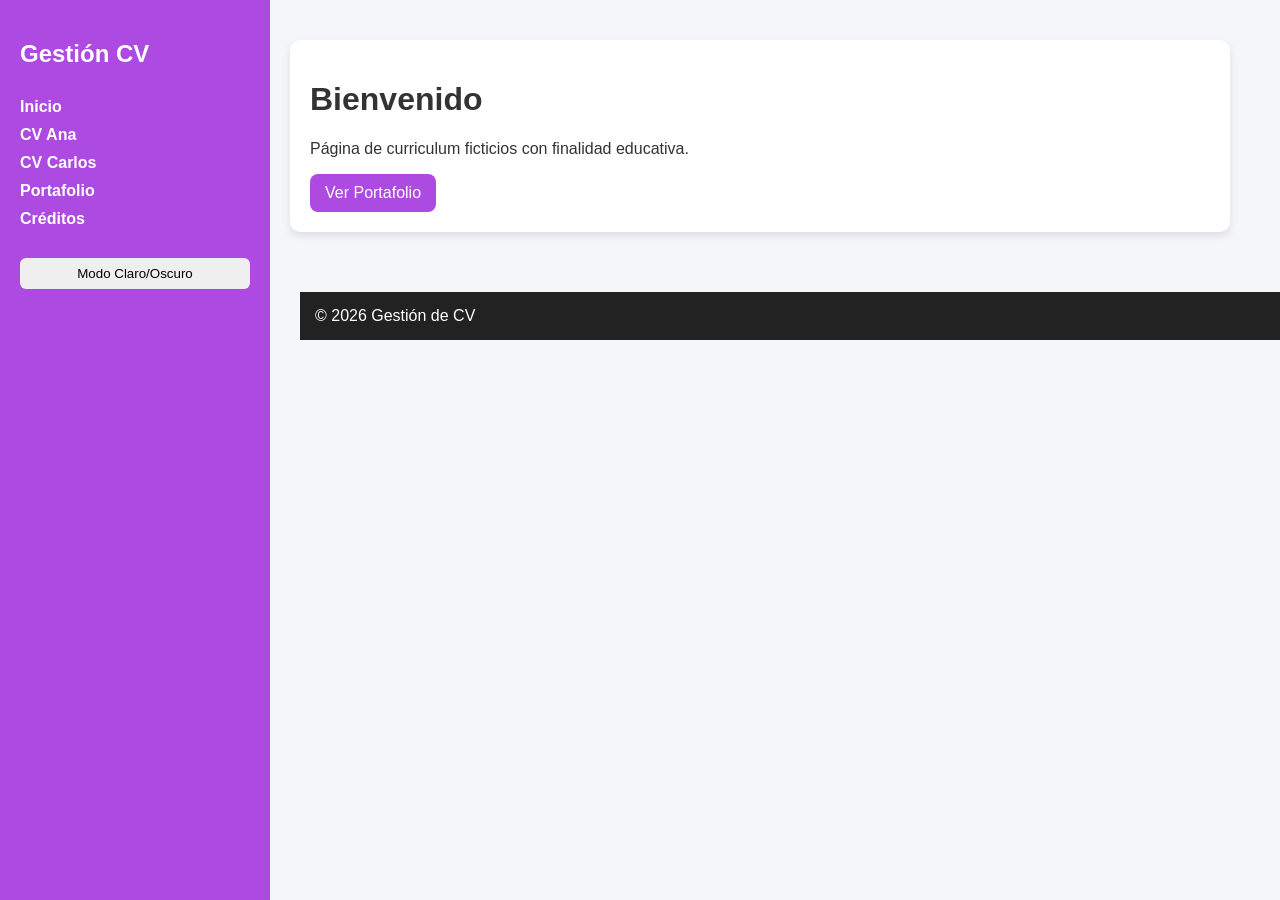
<file: Proyectos/gestion-cv-v2-proyecto/index.html>
<!DOCTYPE html>
<html lang="es">
<head>
<meta charset="UTF-8">
<title>Gestión de CV</title>
<link rel="stylesheet" href="css/estilos.css">
</head>
<body>


<header>
    <h2>Gestión CV</h2>
    <nav>
        <a href="index.html">Inicio</a>
        <a href="cv-ana.html">CV Ana</a>
        <a href="cv-carlos.html">CV Carlos</a>
        <a href="portafolio.html">Portafolio</a>
        <a href="creditos.html">Créditos</a>
    </nav>
    <button onclick="toggleModo()">Modo Claro/Oscuro</button>
</header>


<div class="container">
    <div class="card">
        <h1>Bienvenido</h1>
        <p>Página de curriculum ficticios con finalidad educativa.</p>
        <a href="portafolio.html" class="boton-link">Ver Portafolio</a>
    </div>
</div>


<footer>
    © 2026 Gestión de CV
</footer>
<script src="js/script.js"></script>


</body>
</html>
</file>
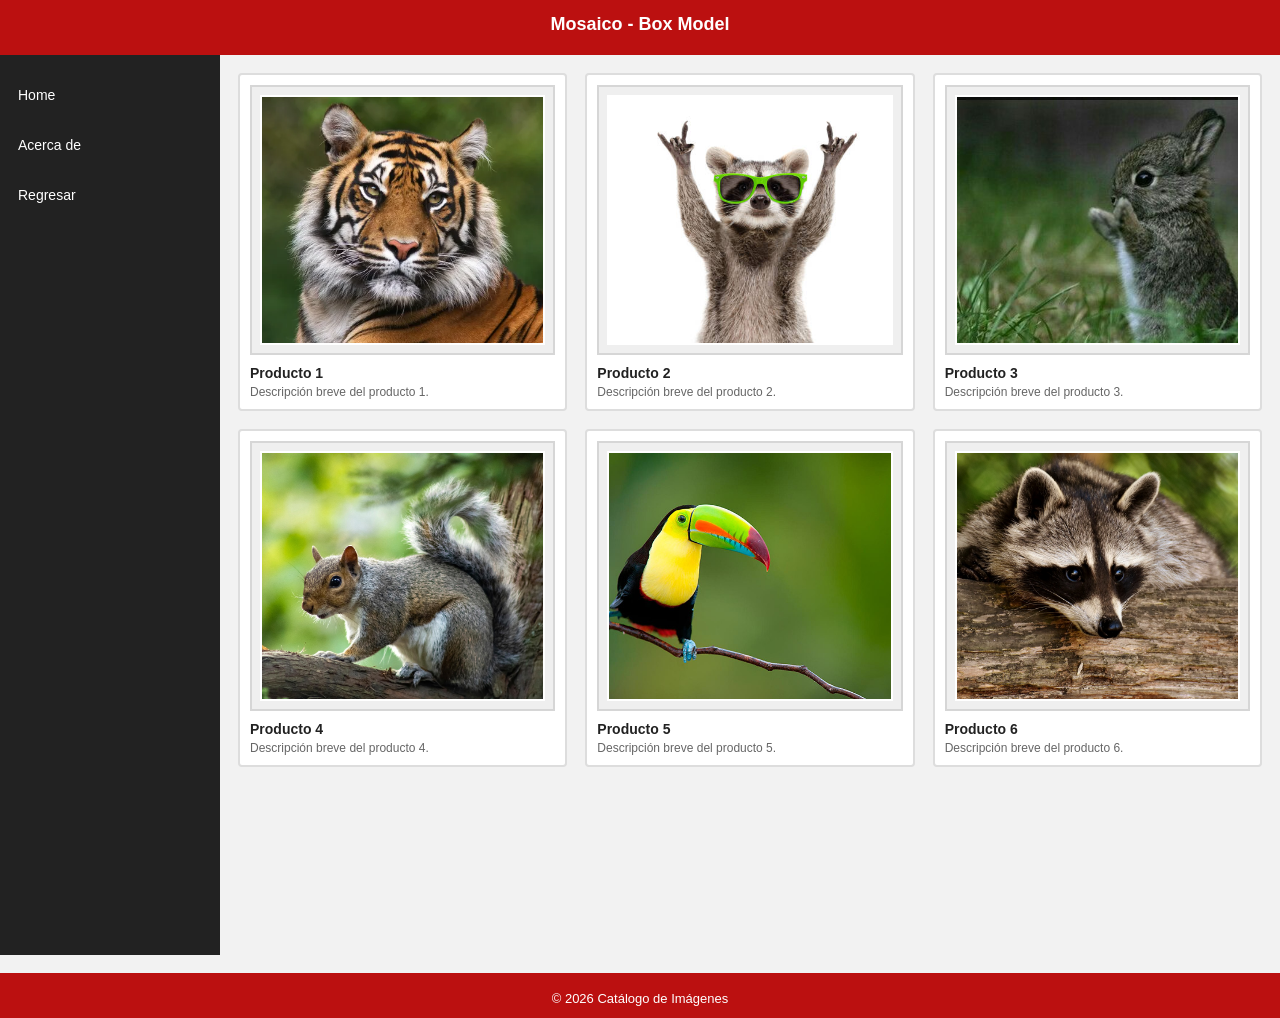
<file: Tareas/Flex_Model/index.html>
<!DOCTYPE html>
<html lang="es">
<head>
  <meta charset="UTF-8">
  <meta name="viewport" content="width=device-width, initial-scale=1.0">
  <title>Mosaico - Box Model</title>
  <link rel="stylesheet" href="styles.css">
</head>

<body>

  <header class="topbar">
    <h1>Mosaico - Box Model</h1>
  </header>

  <!-- LAYOUT FLEX -->
  <div class="layout">

    <!-- MENU VERTICAL -->
    <nav class="sidebar">
      <ul>
        <li><a href="index.html">Home</a></li>
        <li><a href="acercade.html">Acerca de</a></li>
        <li><a href="javascript:history.back()">Regresar</a></li>
      </ul>
    </nav>

    <!-- CONTENIDO PRINCIPAL -->
    <main class="container">

      <article class="card">
        <div class="frame">
          <img src="1.jpg" alt="Imagen 1">
        </div>
        <h3>Producto 1</h3>
        <p>Descripción breve del producto 1.</p>
      </article>

      <article class="card">
        <div class="frame">
          <img src="2.jpg" alt="Imagen 2">
        </div>
        <h3>Producto 2</h3>
        <p>Descripción breve del producto 2.</p>
      </article>

      <article class="card">
        <div class="frame">
          <img src="3.jpg" alt="Imagen 3">
        </div>
        <h3>Producto 3</h3>
        <p>Descripción breve del producto 3.</p>
      </article>

      <article class="card">
        <div class="frame">
          <img src="4.jpg" alt="Imagen 4">
        </div>
        <h3>Producto 4</h3>
        <p>Descripción breve del producto 4.</p>
      </article>

      <article class="card">
        <div class="frame">
          <img src="5.jpg" alt="Imagen 5">
        </div>
        <h3>Producto 5</h3>
        <p>Descripción breve del producto 5.</p>
      </article>

      <article class="card">
        <div class="frame">
          <img src="6.jpg" alt="Imagen 6">
        </div>
        <h3>Producto 6</h3>
        <p>Descripción breve del producto 6.</p>
      </article>

    </main>

  </div>

  <footer class="footer">
    © 2026 Catálogo de Imágenes
  </footer>

</body>
</html>
</file>
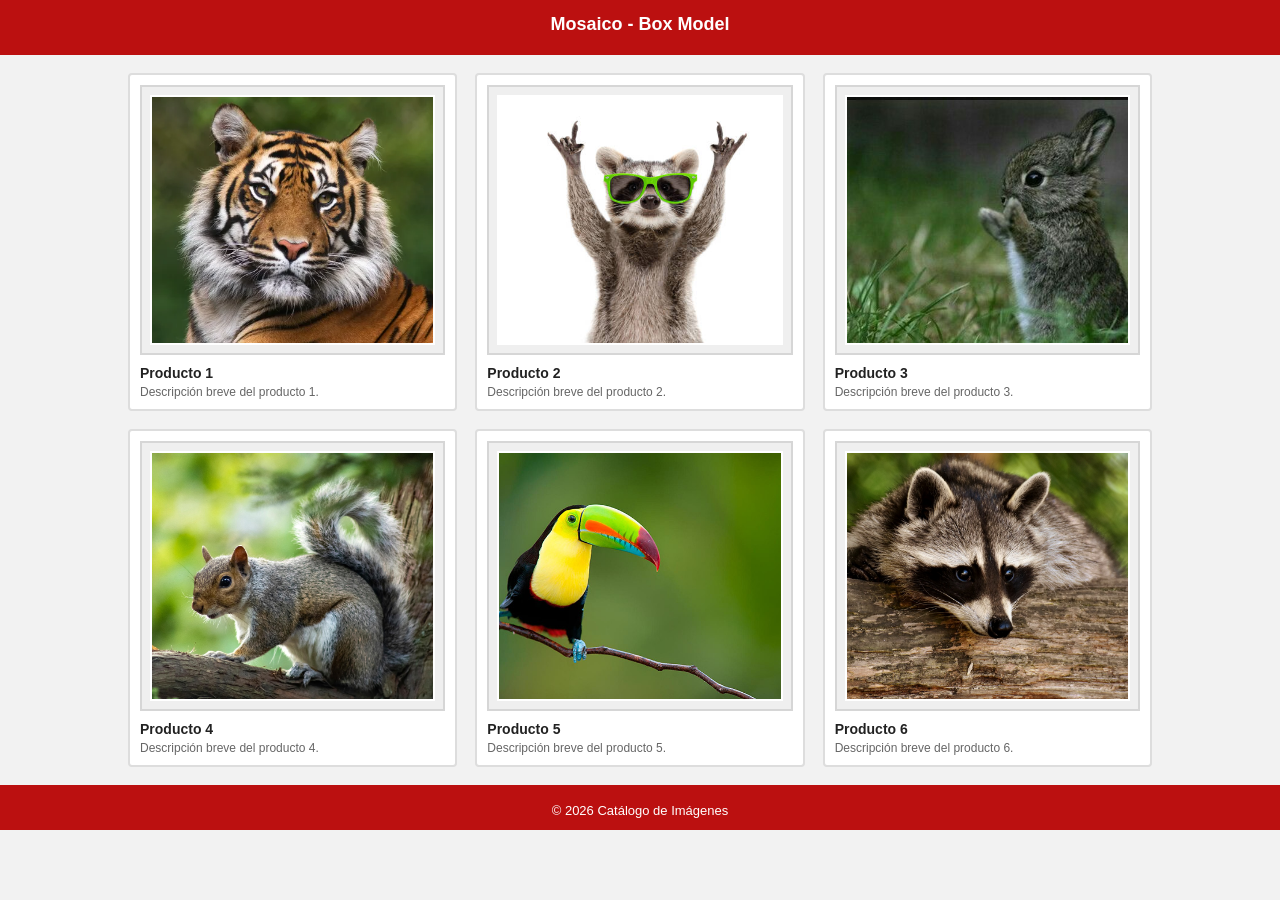
<file: Tareas/Mosaico/Mosaico_Ing Web/Box_model/index.html>
<!DOCTYPE html>
<html lang="es">
<head>
  <meta charset="UTF-8" />
  <meta name="viewport" content="width=device-width, initial-scale=1.0" />
  <title>Mosaico- Box Model</title>
  <link rel="stylesheet" href="styles.css" />
</head>
<body>


  <header class="topbar">
    <h1>Mosaico - Box Model</h1>
  </header>



  <main class="container">
    <article class="card">
      <div class="frame">
        <img src="1.jpg" alt="Imagen 1">
      </div>
      <h3>Producto 1</h3>
      <p>Descripción breve del producto 1.</p>
    </article>



    <article class="card">
      <div class="frame">
        <img src="2.jpg" alt="Imagen 2">
      </div>
      <h3>Producto 2</h3>
      <p>Descripción breve del producto 2.</p>
    </article>



    <article class="card">
      <div class="frame">
        <img src="3.jpg" alt="Imagen 3">
      </div>
      <h3>Producto 3</h3>
      <p>Descripción breve del producto 3.</p>
    </article>

    <article class="card">
      <div class="frame">
        <img src="4.jpg" alt="Imagen 4">
      </div>
      <h3>Producto 4</h3>
      <p>Descripción breve del producto 4.</p>
    </article>

    <article class="card">
      <div class="frame">
        <img src="5.jpg" alt="Imagen 5">
      </div>
      <h3>Producto 5</h3>
      <p>Descripción breve del producto 5.</p>
    </article>

    <article class="card">
      <div class="frame">
        <img src="6.jpg" alt="Imagen 6">
      </div>
      <h3>Producto 6</h3>
      <p>Descripción breve del producto 6.</p>
    </article>
  </main>

  <footer class="footer">
    © 2026 Catálogo de Imágenes
  </footer>

</body>
</html>
</file>
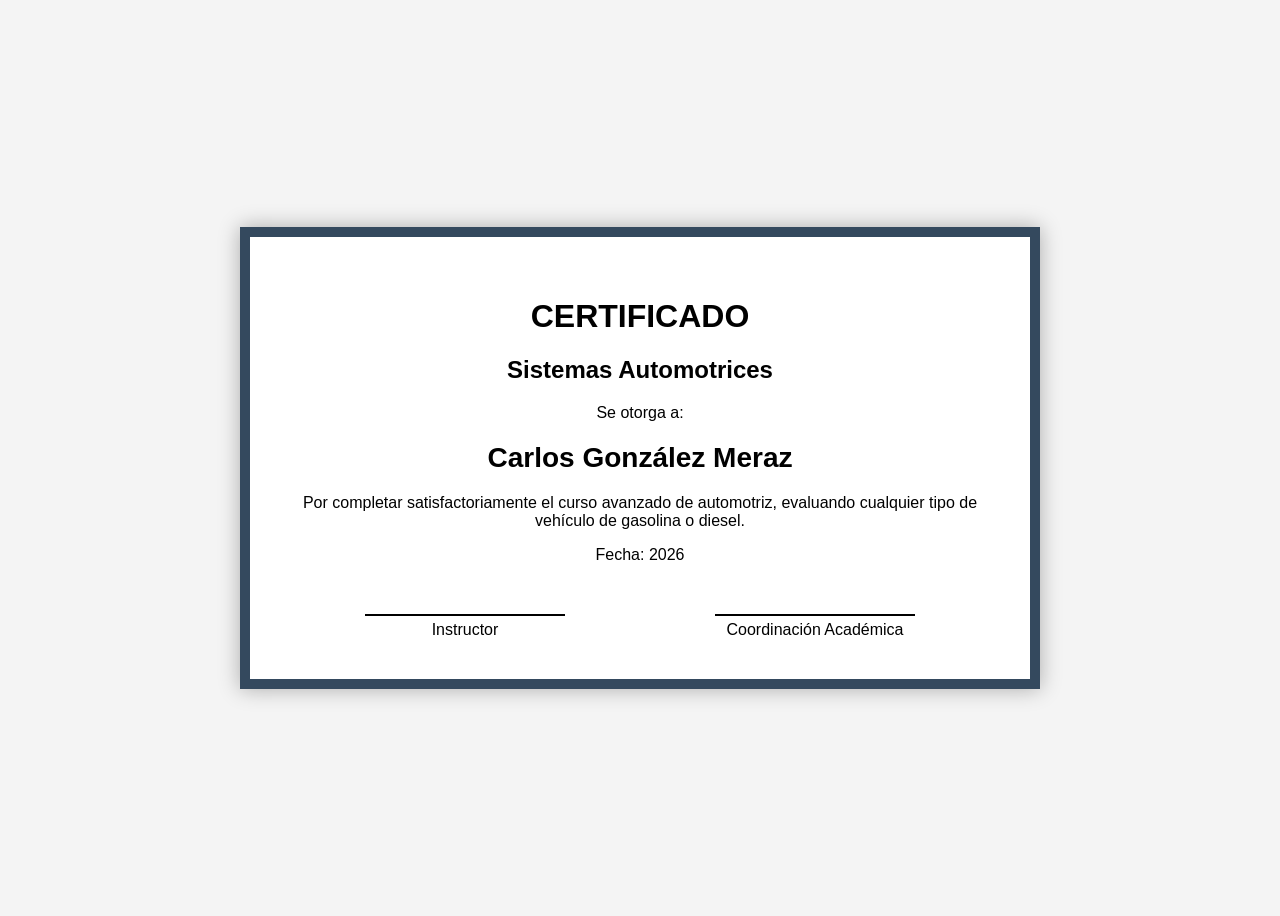
<file: Proyectos/gestion-cv-v2-proyecto/certificado-bd.html>
<!DOCTYPE html>
<html lang="es">
<head>
<meta charset="UTF-8">
<title>Certificado Sistemas Automotrices</title>

<style>
body{
    font-family: Arial;
    background:#f4f4f4;
    display:flex;
    justify-content:center;
    align-items:center;
    height:100vh;
}

.certificado{
    background:white;
    border:10px solid #34495e;
    padding:40px;
    width:700px;
    text-align:center;
    box-shadow:0 0 20px rgba(0,0,0,.3);
}

.nombre{
    font-size:28px;
    font-weight:bold;
    margin:20px 0;
}

.linea{
    border-top:2px solid black;
    width:200px;
    margin:auto;
    padding-top:5px;
}

.firma{
    margin-top:50px;
    display:flex;
    justify-content:space-around;
}
</style>
</head>

<body>

<div class="certificado">
<h1>CERTIFICADO</h1>
<h2>Sistemas Automotrices</h2>

<p>Se otorga a:</p>

<div class="nombre">Carlos González Meraz</div>

<p>
Por completar satisfactoriamente el curso avanzado de automotriz, evaluando cualquier tipo de vehículo de gasolina o diesel.
</p>

<p>Fecha: 2026</p>

<div class="firma">
<div>
<div class="linea"></div>
Instructor
</div>

<div>
<div class="linea"></div>
Coordinación Académica
</div>
</div>

</div>

</body>
</html>
</file>
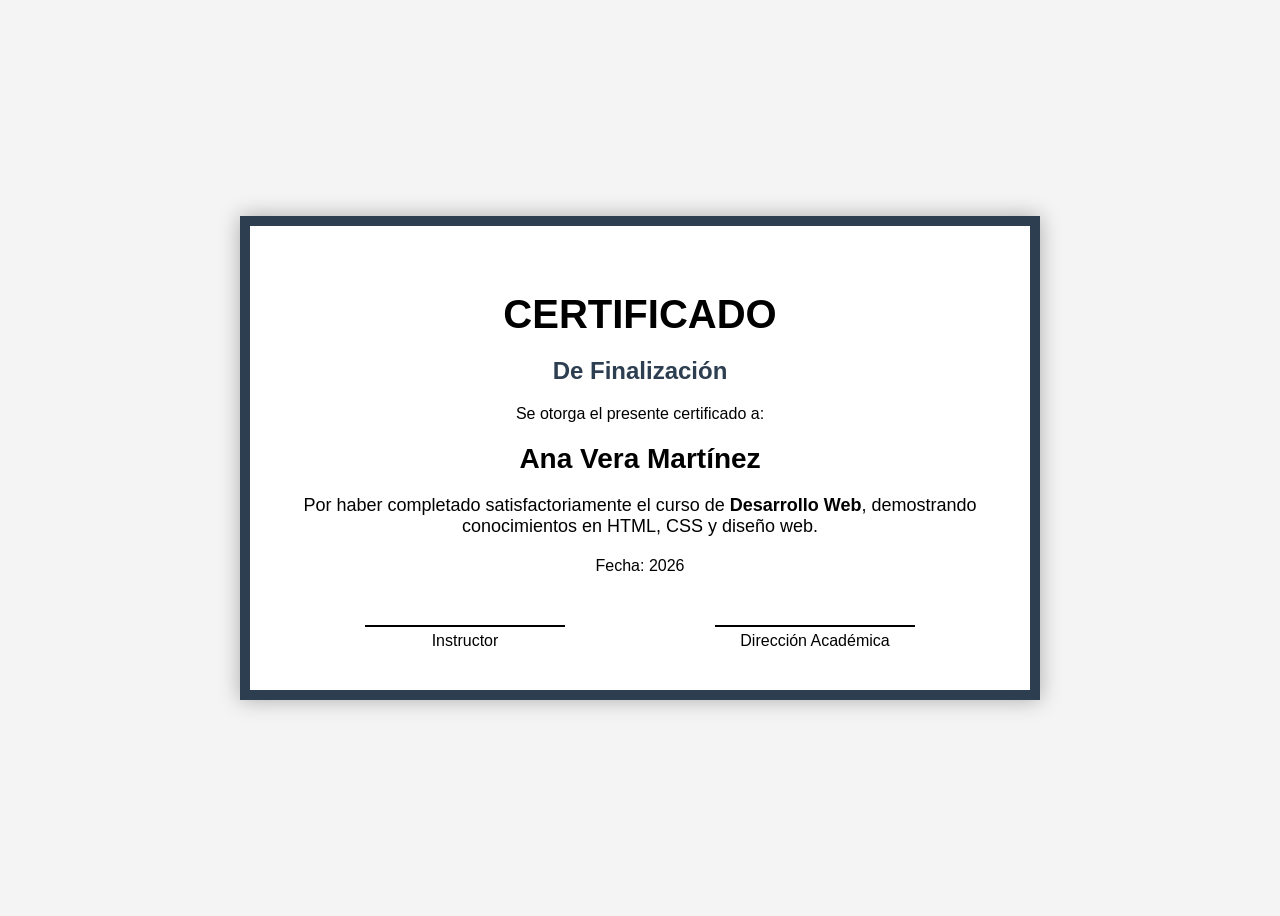
<file: Proyectos/gestion-cv-v2-proyecto/certificado-desarrollo.html>
<!DOCTYPE html>
<html lang="es">
<head>
<meta charset="UTF-8">
<title>Certificado Desarrollo Web</title>

<style>
body{
    font-family: Arial, Helvetica, sans-serif;
    background-color: #f4f4f4;
    display: flex;
    justify-content: center;
    align-items: center;
    height: 100vh;
}

/* Marco del certificado */
.certificado{
    background: white;
    border: 10px solid #2c3e50;
    padding: 40px;
    width: 700px;
    text-align: center;
    box-shadow: 0px 0px 20px rgba(0,0,0,0.3);
}

.certificado h1{
    font-size: 40px;
    margin-bottom: 10px;
}

.certificado h2{
    color: #2c3e50;
    margin-bottom: 20px;
}

.nombre{
    font-size: 28px;
    font-weight: bold;
    margin: 20px 0;
}

.descripcion{
    font-size: 18px;
    margin: 20px 0;
}

.firma{
    margin-top: 50px;
    display: flex;
    justify-content: space-around;
}

.linea{
    border-top: 2px solid black;
    width: 200px;
    margin: auto;
    padding-top: 5px;
}
</style>

</head>
<body>

<div class="certificado">

    <h1>CERTIFICADO</h1>
    <h2>De Finalización</h2>

    <p>Se otorga el presente certificado a:</p>

    <div class="nombre">
        Ana Vera Martínez
    </div>

    <p class="descripcion">
        Por haber completado satisfactoriamente el curso de
        <strong>Desarrollo Web</strong>,
        demostrando conocimientos en HTML, CSS y diseño web.
    </p>

    <p>Fecha: 2026</p>

    <div class="firma">
        <div>
            <div class="linea"></div>
            Instructor
        </div>

        <div>
            <div class="linea"></div>
            Dirección Académica
        </div>
    </div>

</div>

</body>
</html>
</file>
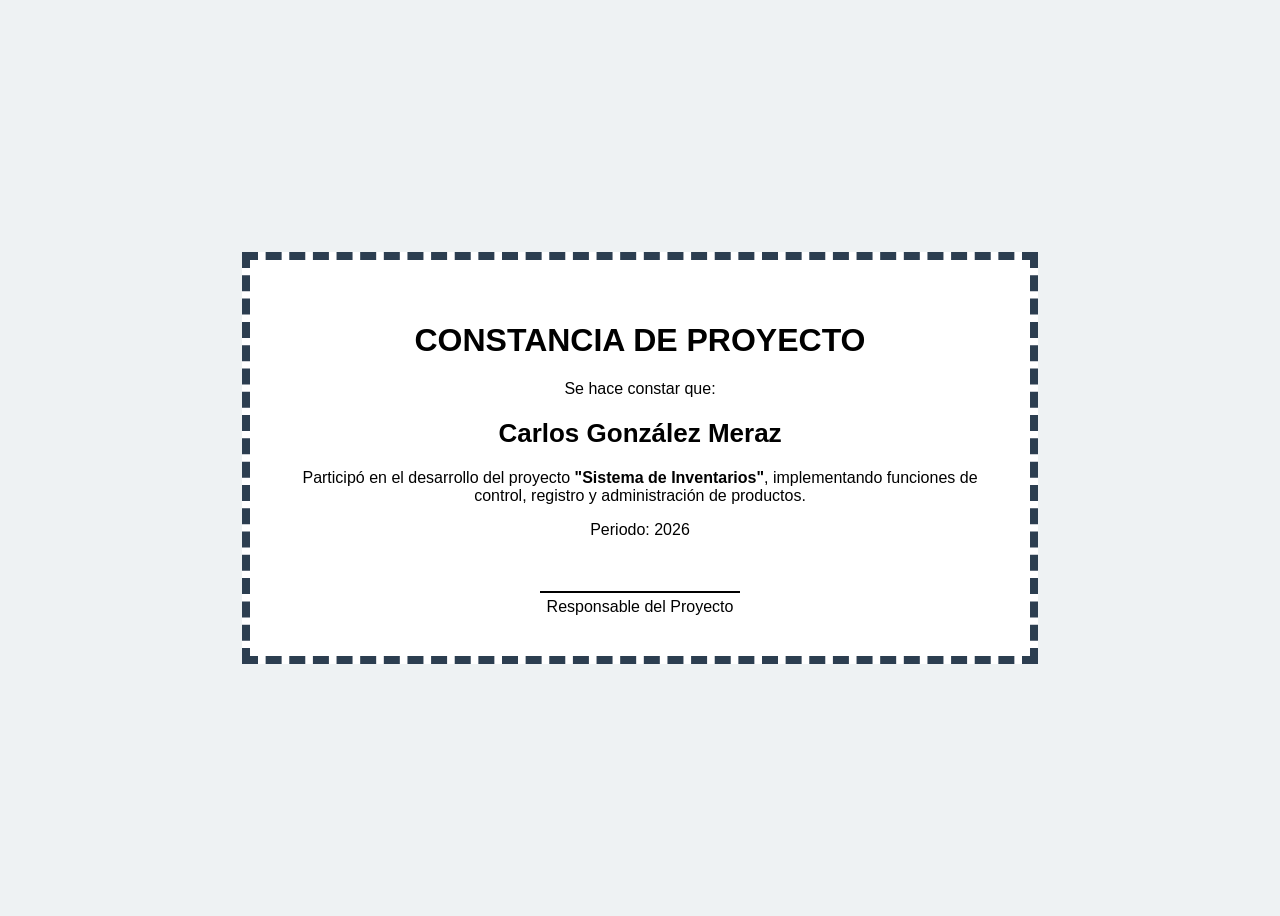
<file: Proyectos/gestion-cv-v2-proyecto/constancia-inventarios.html>
<!DOCTYPE html>
<html lang="es">
<head>
<meta charset="UTF-8">
<title>Constancia Sistema de Inventarios</title>

<style>
body{
    font-family: Arial;
    background:#eef2f3;
    display:flex;
    justify-content:center;
    align-items:center;
    height:100vh;
}

.constancia{
    background:white;
    border:8px dashed #2c3e50;
    padding:40px;
    width:700px;
    text-align:center;
}

.nombre{
    font-size:26px;
    font-weight:bold;
    margin:20px;
}

.linea{
    border-top:2px solid black;
    width:200px;
    margin:auto;
    padding-top:5px;
}
</style>
</head>

<body>

<div class="constancia">

<h1>CONSTANCIA DE PROYECTO</h1>

<p>Se hace constar que:</p>

<div class="nombre">Carlos González Meraz</div>

<p>
Participó en el desarrollo del proyecto <b>"Sistema de Inventarios"</b>,
implementando funciones de control, registro y administración de productos.
</p>

<p>Periodo: 2026</p>

<br><br>

<div class="linea"></div>
Responsable del Proyecto

</div>

</body>
</html>
</file>
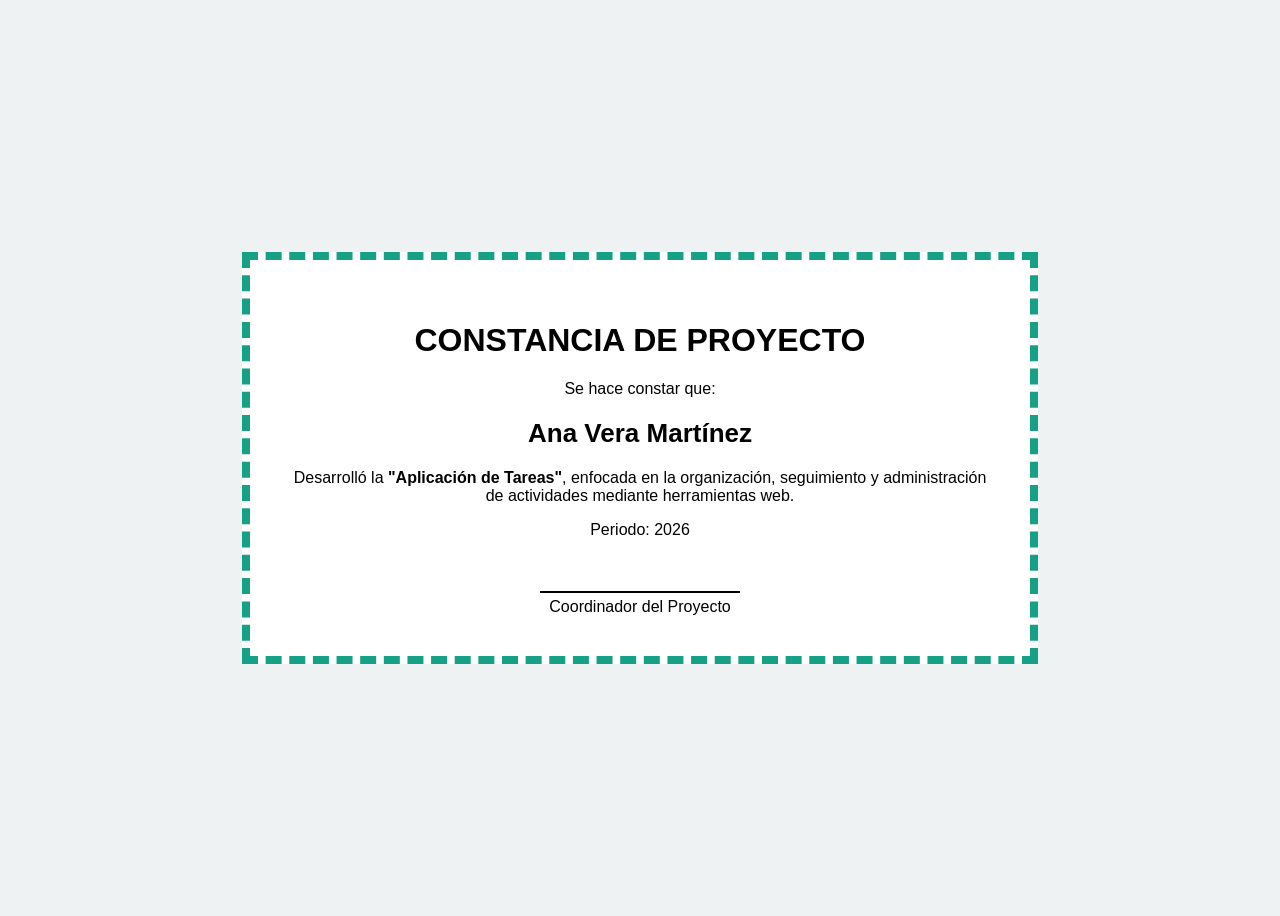
<file: Proyectos/gestion-cv-v2-proyecto/constancia-tareas.html>
<!DOCTYPE html>
<html lang="es">
<head>
<meta charset="UTF-8">
<title>Constancia Aplicación de Tareas</title>

<style>
body{
    font-family: Arial;
    background:#eef2f3;
    display:flex;
    justify-content:center;
    align-items:center;
    height:100vh;
}

.constancia{
    background:white;
    border:8px dashed #16a085;
    padding:40px;
    width:700px;
    text-align:center;
}

.nombre{
    font-size:26px;
    font-weight:bold;
    margin:20px;
}

.linea{
    border-top:2px solid black;
    width:200px;
    margin:auto;
    padding-top:5px;
}
</style>
</head>

<body>

<div class="constancia">

<h1>CONSTANCIA DE PROYECTO</h1>

<p>Se hace constar que:</p>

<div class="nombre">Ana Vera Martínez</div>

<p>
Desarrolló la <b>"Aplicación de Tareas"</b>, enfocada en la organización,
seguimiento y administración de actividades mediante herramientas web.
</p>

<p>Periodo: 2026</p>

<br><br>

<div class="linea"></div>
Coordinador del Proyecto

</div>

</body>
</html>
</file>
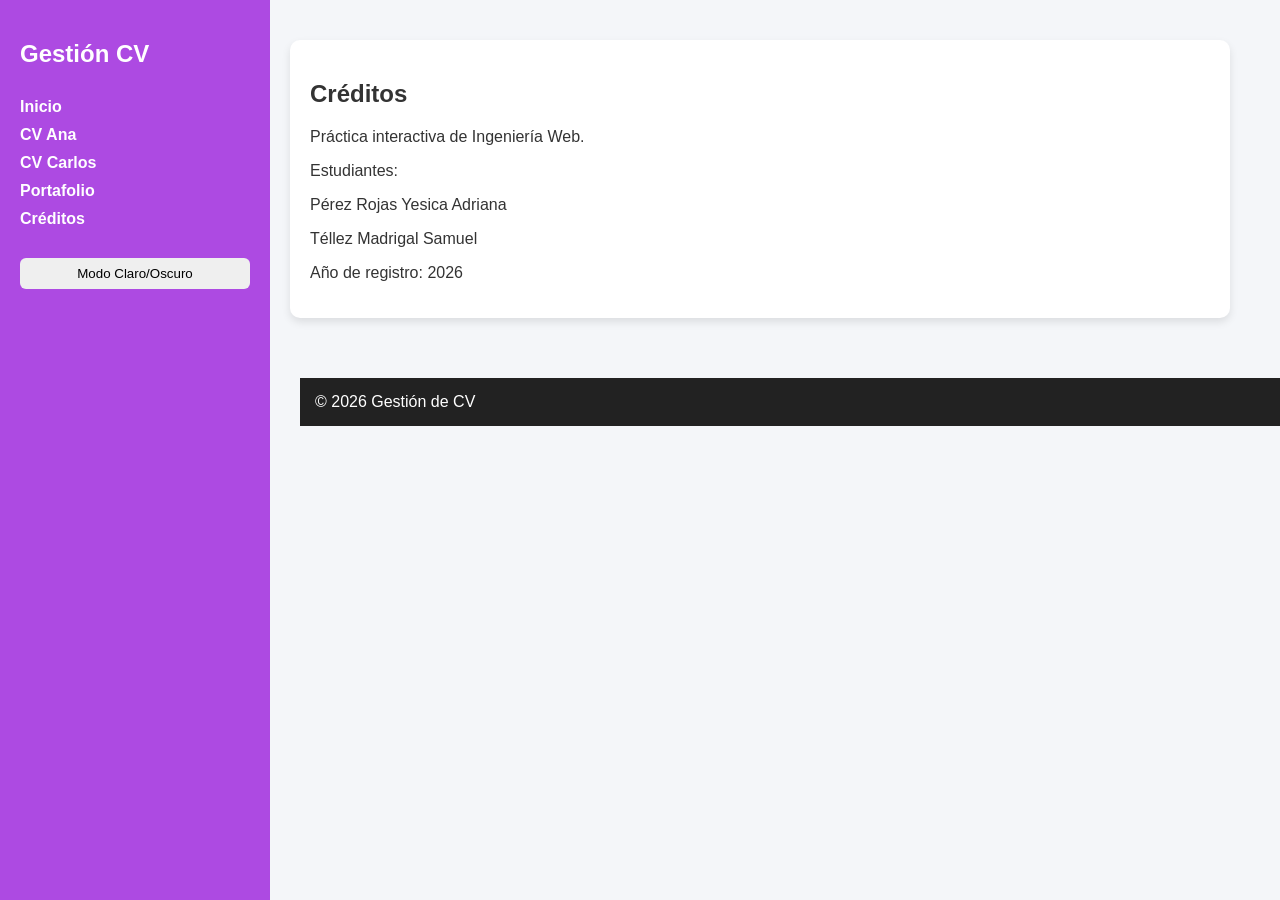
<file: Proyectos/gestion-cv-v2-proyecto/creditos.html>
<!DOCTYPE html>
<html lang="es">
<head>
<meta charset="UTF-8">
<title>Créditos</title>
<link rel="stylesheet" href="css/estilos.css">
</head>
<body>


<header>
    <h2>Gestión CV</h2>
    <nav>
        <a href="index.html">Inicio</a>
        <a href="cv-ana.html">CV Ana</a>
        <a href="cv-carlos.html">CV Carlos</a>
        <a href="portafolio.html">Portafolio</a>
        <a href="creditos.html">Créditos</a>
    </nav>
    <button onclick="toggleModo()">Modo Claro/Oscuro</button>
</header>


<div class="container">
    <div class="card">
        <h2>Créditos</h2>
        <p>Práctica interactiva de Ingeniería Web.</p>
        <p>Estudiantes:</p>
        <p>Pérez Rojas Yesica Adriana</p>
        <p>Téllez Madrigal Samuel</p>
        <p>Año de registro: 2026</p>
    </div>
</div>


<footer>
    © 2026 Gestión de CV
</footer>
<script src="js/script.js"></script>


</body>
</html>
</file>
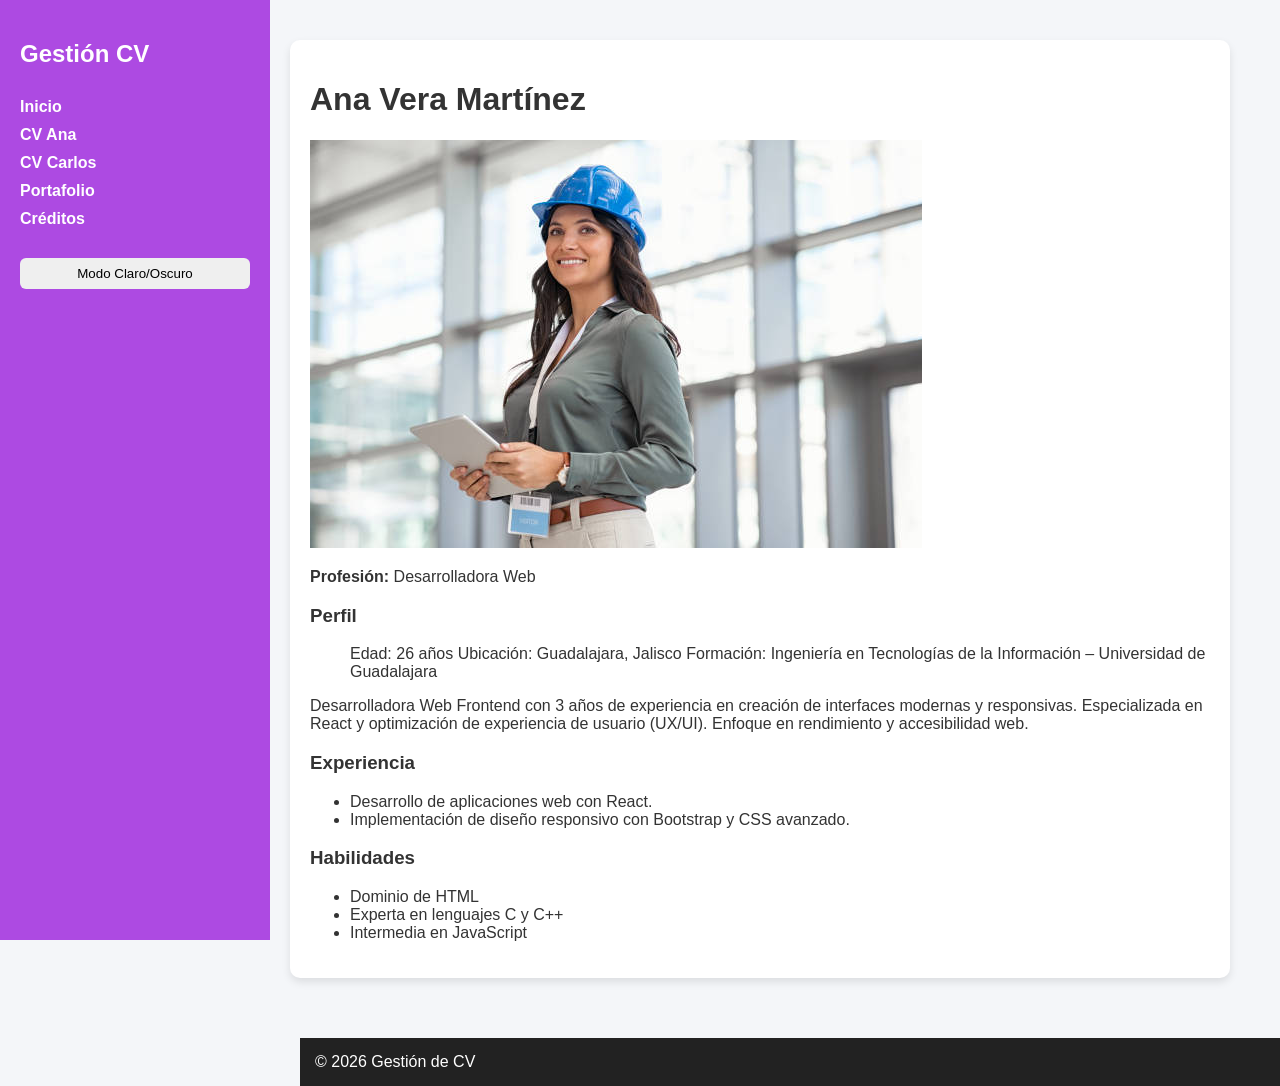
<file: Proyectos/gestion-cv-v2-proyecto/cv-ana.html>
<!DOCTYPE html>
<html lang="es">
<head>
<meta charset="UTF-8">
<title>CV Ana</title>
<link rel="stylesheet" href="css/estilos.css">
</head>
<body>


<header>
    <h2>Gestión CV</h2>
    <nav>
        <a href="index.html">Inicio</a>
        <a href="cv-ana.html">CV Ana</a>
        <a href="cv-carlos.html">CV Carlos</a>
        <a href="portafolio.html">Portafolio</a>
        <a href="creditos.html">Créditos</a>
    </nav>
    <button onclick="toggleModo()">Modo Claro/Oscuro</button>
</header>


<div class="container">
    <div class="card">
        <h1>Ana Vera Martínez </h1>
        <img src="ana.jpg" alt="Foto Ana" class="foto-perfil">
        <p><strong>Profesión:</strong> Desarrolladora Web</p>
        <h3>Perfil</h3>
        <ul>Edad: 26 años
Ubicación: Guadalajara, Jalisco
Formación: Ingeniería en Tecnologías de la Información – Universidad de Guadalajara</ul>
<il>Desarrolladora Web Frontend con 3 años de experiencia en creación de interfaces modernas y responsivas.
     Especializada en React y optimización de experiencia de usuario (UX/UI). Enfoque en rendimiento y accesibilidad web.</il>
        <h3>Experiencia</h3>
        <ul>
            <li>Desarrollo de aplicaciones web con React.</li>
            <li>Implementación de diseño responsivo con Bootstrap y CSS avanzado.</li>
        </ul>
        <h3>Habilidades</h3>
        <ul>
            <li>Dominio de HTML</li>
            <li>Experta en lenguajes C y C++</li>
            <li>Intermedia en JavaScript</li>
        </ul>
    </div>
</div>


<footer>
    © 2026 Gestión de CV
</footer>
<script src="js/script.js"></script>


</body>
</html>
</file>
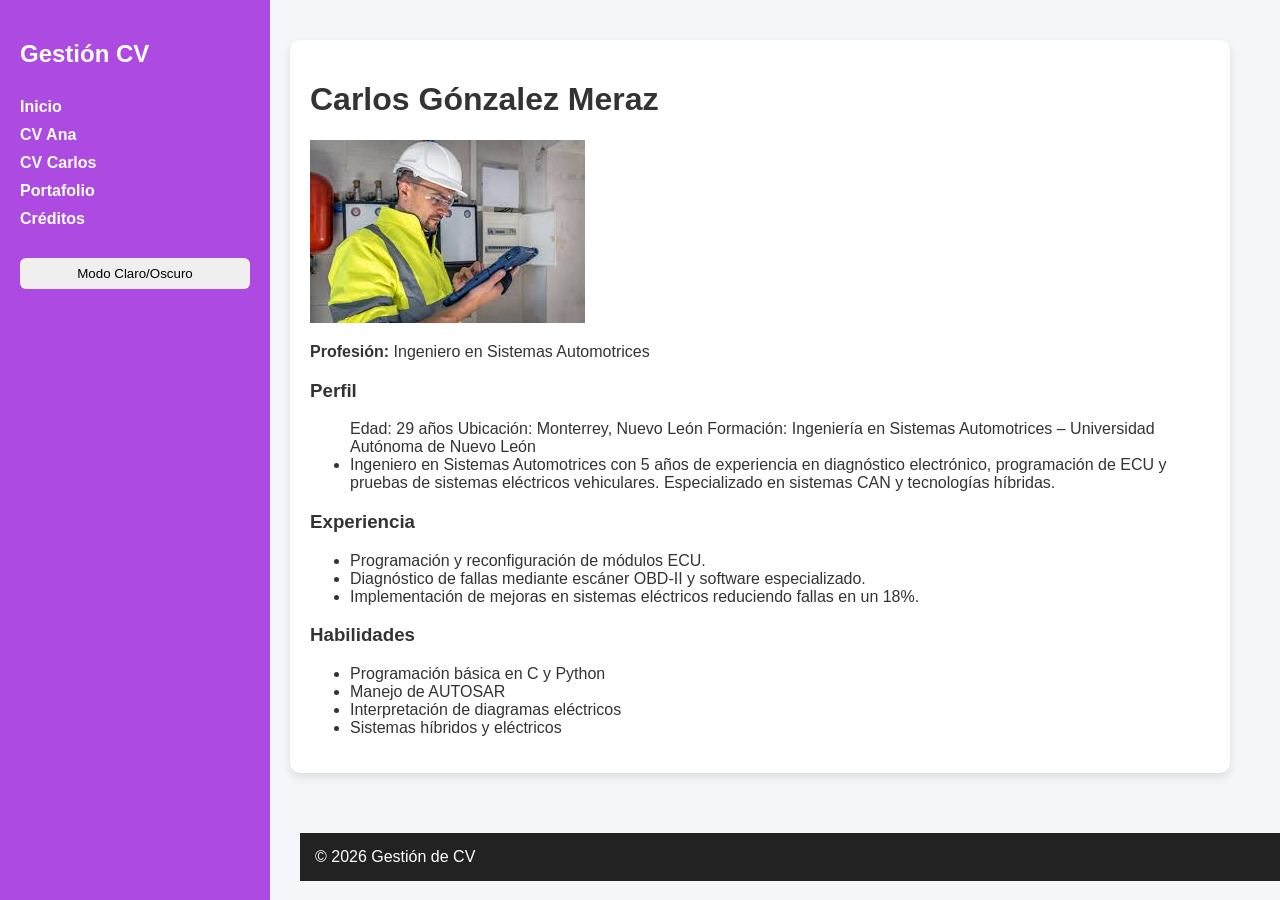
<file: Proyectos/gestion-cv-v2-proyecto/cv-carlos.html>
<!DOCTYPE html>
<html lang="es">
<head>
<meta charset="UTF-8">
<title>CV Carlos</title>
<link rel="stylesheet" href="css/estilos.css">
</head>
<body>


<header>
    <h2>Gestión CV</h2>
    <nav>
        <a href="index.html">Inicio</a>
        <a href="cv-ana.html">CV Ana</a>
        <a href="cv-carlos.html">CV Carlos</a>
        <a href="portafolio.html">Portafolio</a>
        <a href="creditos.html">Créditos</a>
    </nav>
    <button onclick="toggleModo()">Modo Claro/Oscuro</button>
</header>


<div class="container">
    <div class="card">
        <h1>Carlos Gónzalez Meraz</h1>
        <img src="carlos.jpg" alt="Foto Carlos" class="foto-perfil">
        <p><strong>Profesión:</strong> Ingeniero en Sistemas Automotrices</p>
        <h3>Perfil</h3>
        <ul>
            <il>Edad: 29 años
Ubicación: Monterrey, Nuevo León
Formación: Ingeniería en Sistemas Automotrices – Universidad Autónoma de Nuevo León</il>
             <li>Ingeniero en Sistemas Automotrices con 5 años de experiencia en diagnóstico electrónico, programación de ECU y pruebas de sistemas eléctricos vehiculares.
                 Especializado en sistemas CAN y tecnologías híbridas.</li>
        </ul>
        <h3>Experiencia</h3>
        <ul>
            <li>Programación y reconfiguración de módulos ECU.</li>
            <li>Diagnóstico de fallas mediante escáner OBD-II y software especializado.</li>
            <li>Implementación de mejoras en sistemas eléctricos reduciendo fallas en un 18%.</li>
        </ul>
        <h3>Habilidades</h3>
        <ul>
            <li>Programación básica en C y Python</li>
            <li>Manejo de AUTOSAR</li>
            <li>Interpretación de diagramas eléctricos</li>
            <li>Sistemas híbridos y eléctricos</li>
        </ul>
    </div>
</div>


<footer>
    © 2026 Gestión de CV
</footer>
<script src="js/script.js"></script>


</body>
</html>
</file>
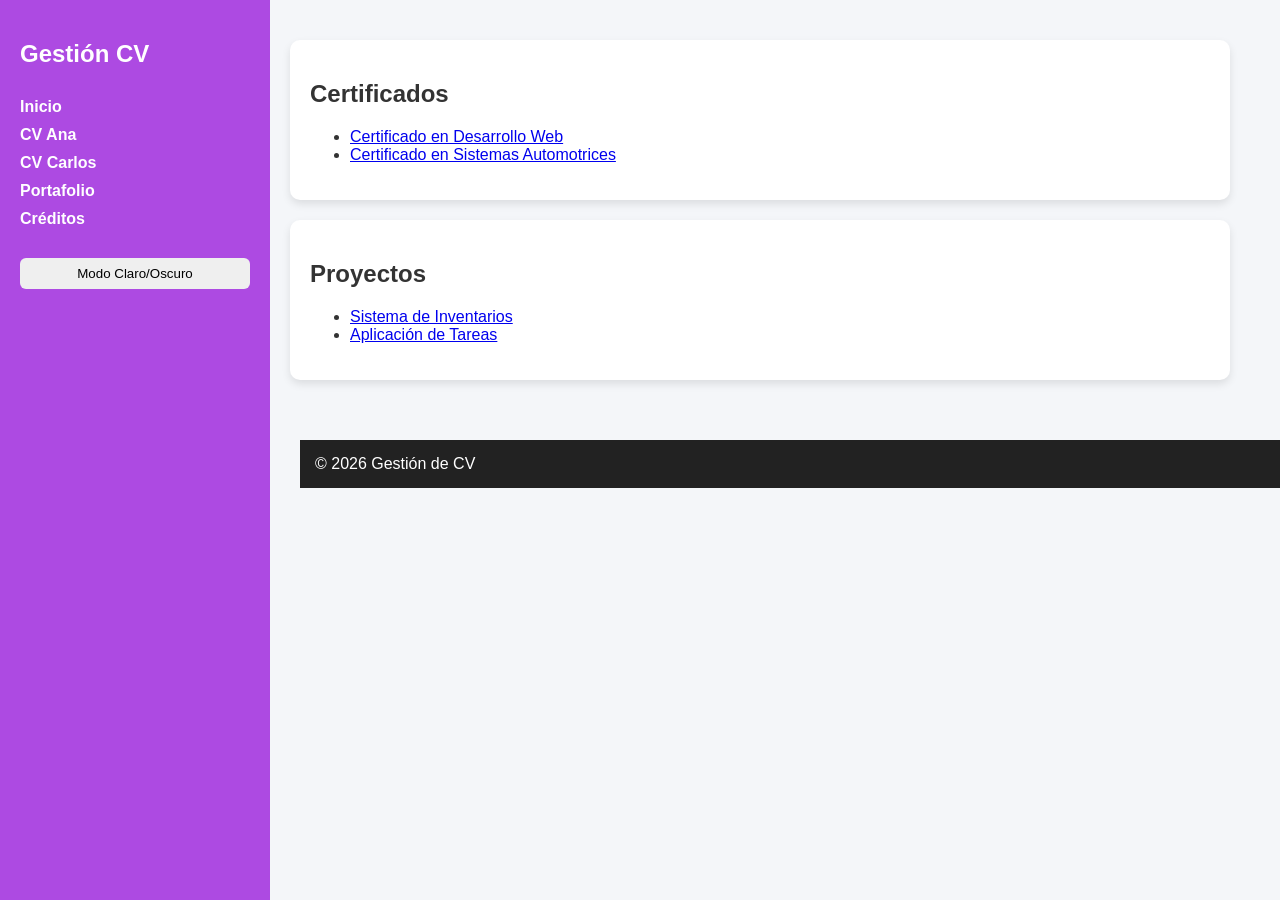
<file: Proyectos/gestion-cv-v2-proyecto/portafolio.html>
<!DOCTYPE html>
<html lang="es">
<head>
<meta charset="UTF-8">
<title>Portafolio</title>
<link rel="stylesheet" href="css/estilos.css">
</head>
<body>


<header>
    <h2>Gestión CV</h2>
    <nav>
        <a href="index.html">Inicio</a>
        <a href="cv-ana.html">CV Ana</a>
        <a href="cv-carlos.html">CV Carlos</a>
        <a href="portafolio.html">Portafolio</a>
        <a href="creditos.html">Créditos</a>
    </nav>
    <button onclick="toggleModo()">Modo Claro/Oscuro</button>
</header>


<div class="container">

    <div class="card">
        <h2>Certificados</h2>
        <ul>
            <li>
                <a href="certificado-desarrollo.html">
                    Certificado en Desarrollo Web
                </a>
            </li>

            <li>
                <a href="certificado-bd.html">
                    Certificado en Sistemas Automotrices
                </a>
            </li>
        </ul>
    </div>

    <div class="card">
        <h2>Proyectos</h2>
        <ul>
            <li>
                <a href="constancia-inventarios.html">
                    Sistema de Inventarios
                </a>
            </li>

            <li>
                <a href="constancia-tareas.html">
                    Aplicación de Tareas
                </a>
            </li>
        </ul>
    </div>

</div>


<footer>
    © 2026 Gestión de CV
</footer>
<script src="js/script.js"></script>


</body>
</html>
</file>
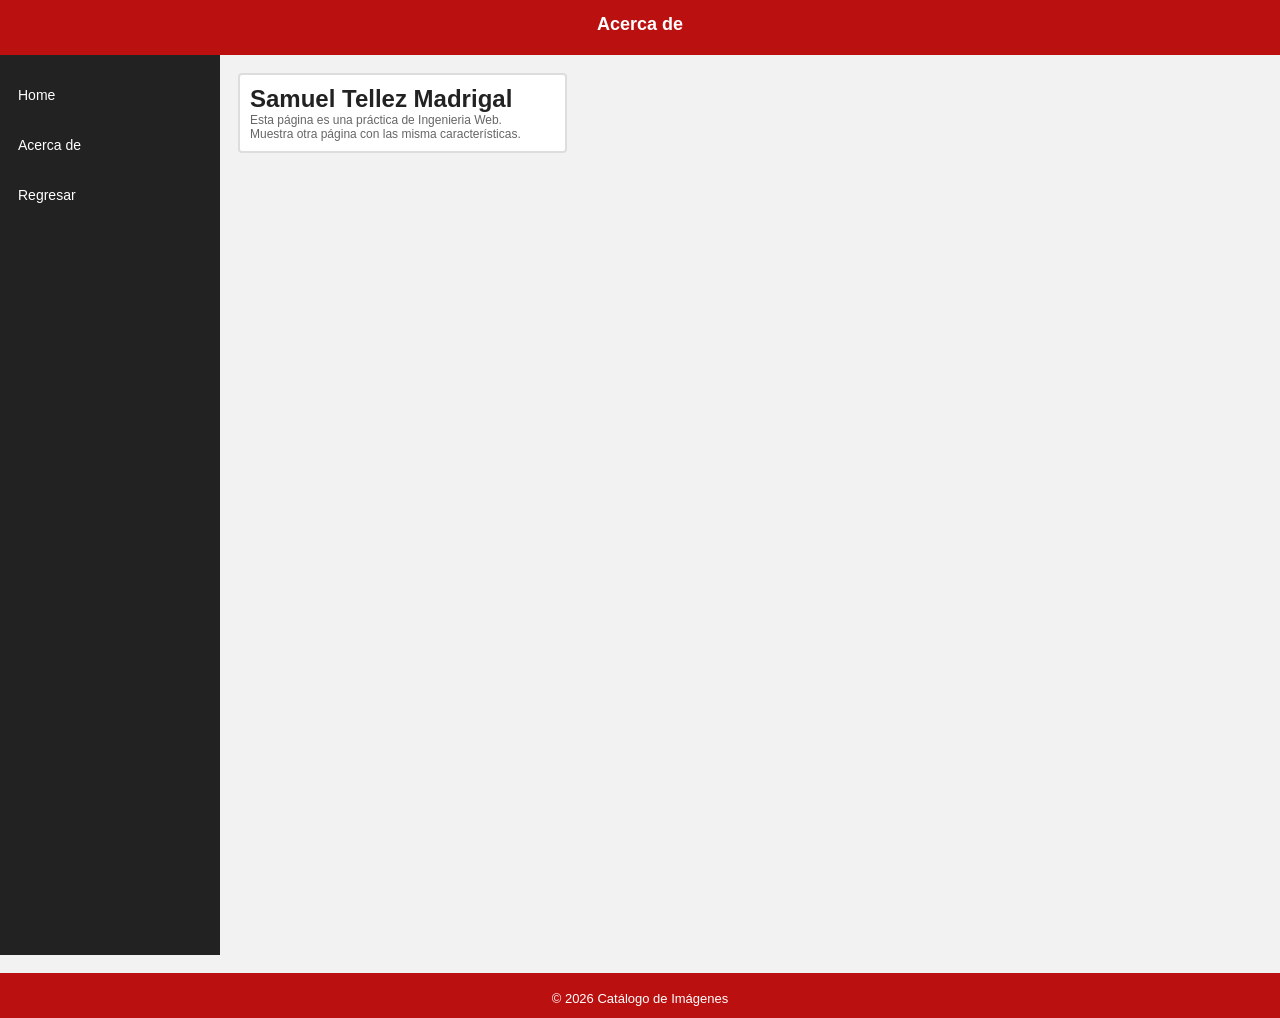
<file: Tareas/Flex_Model/acercade.html>
<!DOCTYPE html>
<html lang="es">
<head>
  <meta charset="UTF-8">
  <meta name="viewport" content="width=device-width, initial-scale=1.0">
  <title>Acerca de</title>
  <link rel="stylesheet" href="styles.css">
</head>

<body>

  <header class="topbar">
    <h1>Acerca de</h1>
  </header>

  <div class="layout">

    <!-- MENU LATERAL -->
    <nav class="sidebar">
      <ul>
        <li><a href="index.html">Home</a></li>
        <li><a href="acerca.html">Acerca de</a></li>
        <li><a href="javascript:history.back()">Regresar</a></li>
      </ul>
    </nav>

    <!-- CONTENIDO -->
    <main class="container">

      <article class="card">
        <h2>Samuel Tellez Madrigal</h2>

        <p>
          Esta página es una práctica de Ingenieria Web.
        </p>

        <p>
          Muestra otra página con las misma características.
        </p>
      </article>

    </main>

  </div>

  <footer class="footer">
    © 2026 Catálogo de Imágenes
  </footer>

</body>
</html>
</file>
<file: Proyectos/gestion-cv-v2-proyecto/css/estilos.css>
:root {
    --color-primario: #ad4ae2;
    --color-fondo: #f4f6f9;
    --color-texto: #333;
    --color-card: #ffffff;
}

body.dark {
    --color-fondo: #1e1e1e;
    --color-texto: #f4f4f4;
    --color-card: #2c2c2c;
}

body {
    margin: 0;
    font-family: Arial, Helvetica, sans-serif;
    background: var(--color-fondo);
    color: var(--color-texto);
}

/* MENÚ LATERAL */
header {
    position: fixed;
    left: 0;
    top: 0;
    width: 230px;
    height: 100vh;
    background: var(--color-primario);
    padding: 20px;
    display: flex;
    flex-direction: column;
}

header h2 {
    color: white;
}

nav a {
    display: block;
    color: white;
    text-decoration: none;
    margin: 10px 0;
    font-weight: bold;
}

button {
    margin-top: 20px;
    padding: 8px;
    border: none;
    border-radius: 6px;
    cursor: pointer;
}

/* CONTENIDO */
.container {
    margin-left: 250px;
    padding: 40px;
    width: calc(93% - 250px);
}

.card {
    background: var(--color-card);
    padding: 20px;
    border-radius: 10px;
    box-shadow: 0 4px 8px rgba(0,0,0,0.1);
    margin-bottom: 20px;
}

.boton-link {
    display: inline-block;
    padding: 10px 15px;
    background: var(--color-primario);
    color: white;
    border-radius: 8px;
    text-decoration: none;
}

footer {
    margin-left: 300px;
    padding: 15px;
    background: #222222;
    color: white;
}

/* RESPONSIVE */
@media (max-width: 700px) {
    header {
        position: relative;
        width: 100%;
        height: auto;
        flex-direction: row;
        justify-content: space-between;
    }

    .container {
        margin-left: 0;
        width: 80%;
    }

    footer {
        margin-left: 0;
    }
}
</file>
<file: Tareas/Flex_Model/styles.css>
* {
  margin: 0;
  padding: 0;
  box-sizing: border-box;
  font-family: Arial, Helvetica, sans-serif;
}

body {
  background: #f2f2f2;
  color: #222;
}

/* HEADER */
.topbar {
  background: #bb1010;
  color: #fff;
  padding: 14px 10px;
  border-bottom: 6px solid #bb1010;
  text-align: center;
}

.topbar h1 {
  font-size: 18px;
  font-weight: 700;
}

/* ===== FLEX LAYOUT ===== */
.layout {
  display: flex;
  align-items: flex-start;
}

/* ===== MENU LATERAL ===== */
.sidebar {
  width: 220px;
  min-height: 100vh;
  background: #222;
  padding-top: 20px;
}

.sidebar ul {
  list-style: none;
}

.sidebar li {
  margin-bottom: 10px;
}

.sidebar a {
  display: block;
  color: white;
  text-decoration: none;
  padding: 12px 18px;
  font-size: 14px;
  transition: 0.3s;
}

.sidebar a:hover {
  background: #bb1010;
}

/* ===== CONTENEDOR MOSAICO ===== */
.container {
  flex: 1;
  width: 80%;
  max-width: 1250px;
  margin: 18px;
  display: grid;
  grid-template-columns: repeat(3, 1fr);
  gap: 18px;
}

/* RESPONSIVE GRID */
@media (max-width: 980px) {
  .container {
    grid-template-columns: repeat(2, 1fr);
  }
}

@media (max-width: 620px) {
  .container {
    grid-template-columns: 1fr;
  }
}

/* TARJETAS */
.card {
  background: #fff;
  border: 2px solid #ddd;
  padding: 10px;
  border-radius: 4px;
}

.frame {
  background: #efefef;
  border: 2px solid #d6d6d6;
  padding: 8px;
  margin-bottom: 10px;
}

.frame img {
  width: 100%;
  height: 250px;
  object-fit: cover;
  display: block;
  border: 2px solid #ffffff;
}

.card h3 {
  font-size: 14px;
  margin: 6px 0 4px 0;
}

.card p {
  font-size: 12px;
  color: #666;
}

/* FOOTER */
.footer {
  margin-top: 18px;
  background: #bb1010;
  border-top: 6px solid #bb1010;
  color: #fff;
  text-align: center;
  padding: 12px 10px;
  font-size: 13px;
}
</file>
<file: Tareas/Mosaico/Mosaico_Ing Web/Box_model/styles.css>
* {
  margin: 0;
  padding: 0;
  box-sizing: border-box;
  font-family: Arial, Helvetica, sans-serif;
}

body {
  background: #f2f2f2;
  color: #222;
}

.topbar {
  background: #bb1010;
  color: #fff;
  padding: 14px 10px;
  border-bottom: 6px solid #bb1010;
  text-align: center;
}

.topbar h1 {
  font-size: 18px;
  font-weight: 700;
}

.container {
  width: 80%;
  max-width: 1250px;
  margin: 18px auto;
  display: grid;
  grid-template-columns: repeat(3, 1fr);
  gap: 18px;
}

@media (max-width: 980px) {
  .container { grid-template-columns: repeat(2, 1fr); }
}

@media (max-width: 620px) {
  .container { grid-template-columns: 1fr; }
}

.card {
  background: #fff;
  border: 2px solid #ddd;
  padding: 10px;
  border-radius: 4px;
}

.frame {
  background: #efefef;
  border: 2px solid #d6d6d6;
  padding: 8px;
  margin-bottom: 10px;
}

.frame img {
  width: 100%;
  height: 250px;
  object-fit: cover;
  display: block;
  border: 2px solid #ffffff;
}

.card h3 {
  font-size: 14px;
  margin: 6px 0 4px 0;
}

.card p {
  font-size: 12px;
  color: #666;
}

.footer {
  margin-top: 18px;
  background: #bb1010;
  border-top: 6px solid #bb1010;
  color: #fff;
  text-align: center;
  padding: 12px 10px;
  font-size: 13px;
}
</file>
